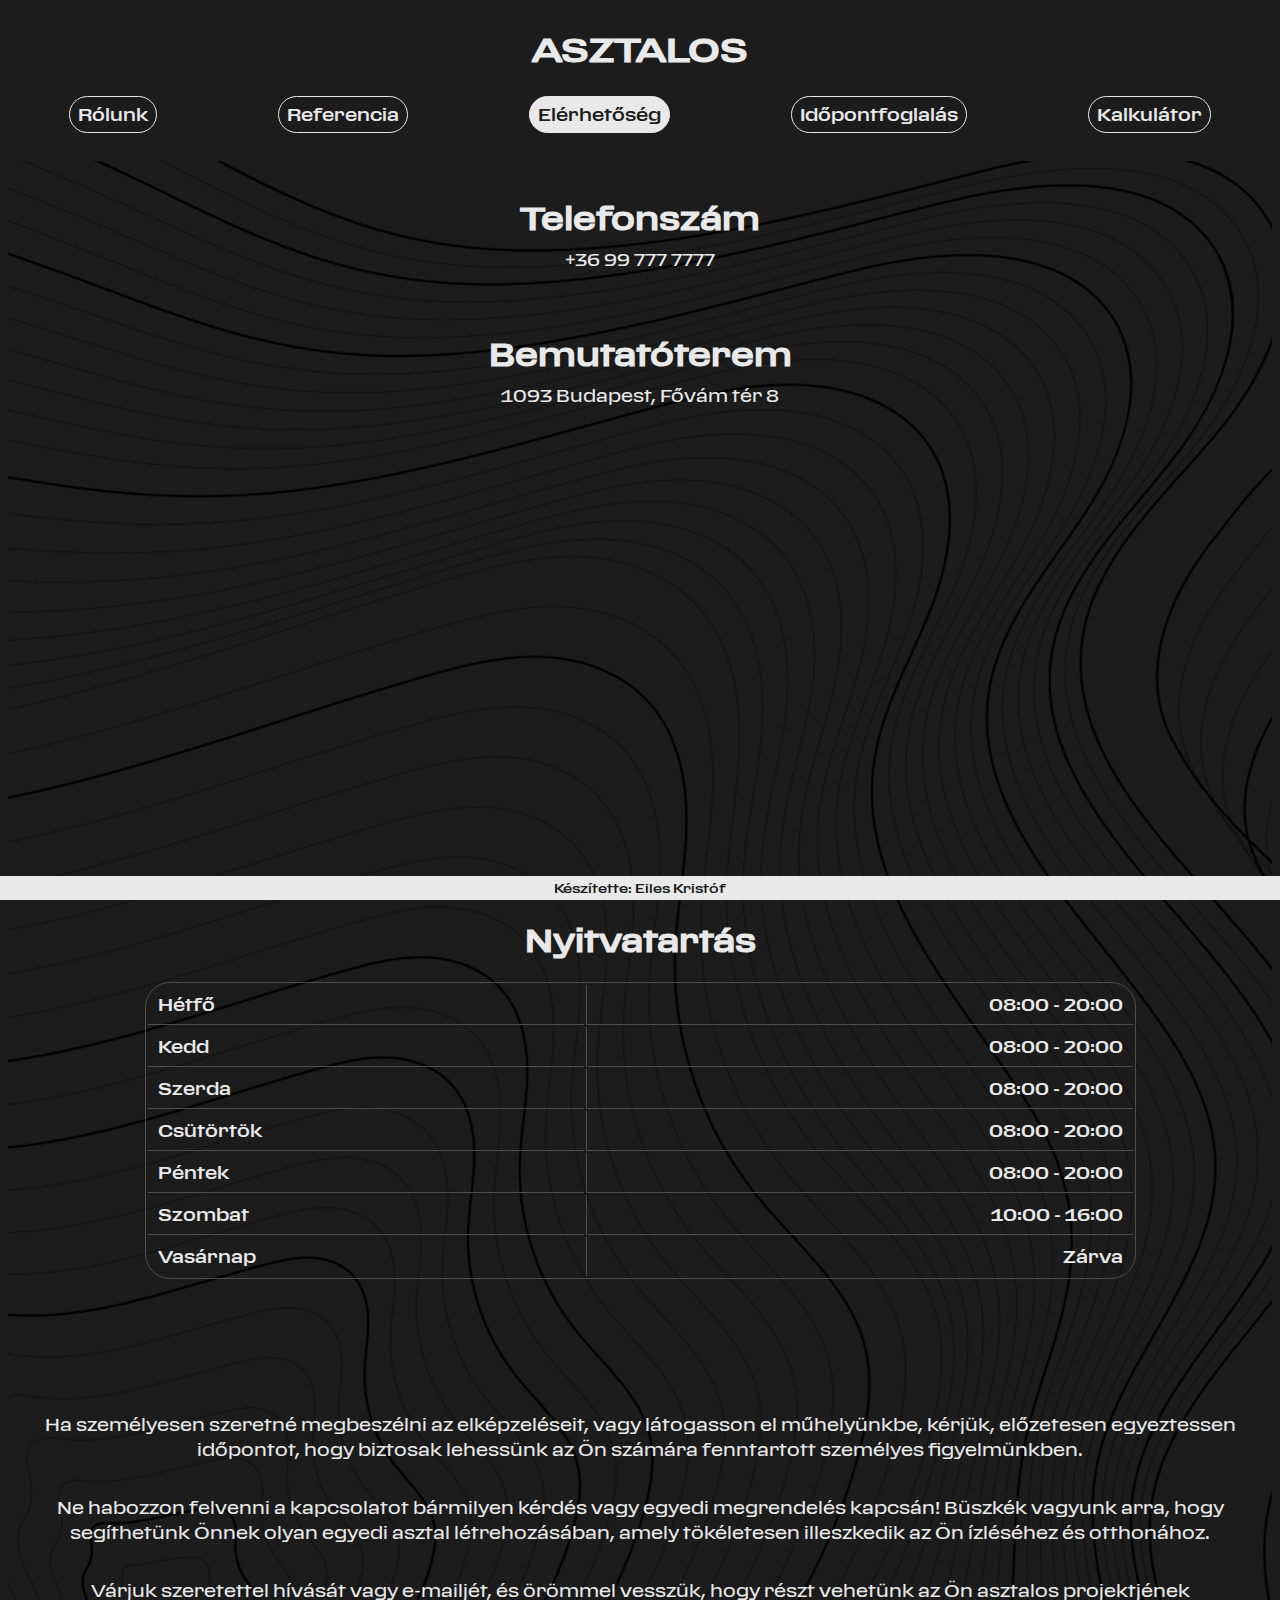
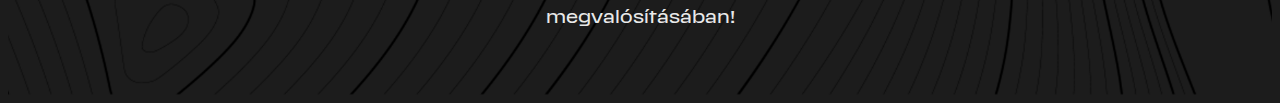
<file: elerhetoseg.html>
<!DOCTYPE html>
<html lang="hu">

<head>
    <meta charset="UTF-8">
    <meta name="viewport" content="width=device-width, initial-scale=1.0">
    <title>Elérhetőség</title>
    <meta name="author" content="Eiles Kristóf">
    <meta name="copyright" content="Tanulási célra">
    <meta name="description" content="Egy asztalos cég honlapja (html beadandó).">
    <link rel="stylesheet" href="css/style.css">
    <link rel="icon" type="image/x-icon" href="images/icons/favicon.png">
</head>

<body>
    <header>
        <h1>ASZTALOS</h1>
        <nav>
            <a href="index.html">Rólunk</a>
            <a href="referencia.html">Referencia</a>
            <a href="#" class="active">Elérhetőség</a>
            <a href="idopontfog.html">Időpontfoglalás</a>
            <a href="kalkulator.html">Kalkulátor</a>
        </nav>
    </header>
    <div class="container">
        <article>
            <h2>Telefonszám</h2>
            <p class="magyarazo"><a href="tel:+36997777777">+36 99 777 7777</a></p>
        </article>
        <article>
            <h2>Bemutatóterem</h2>
            <p class="magyarazo">1093 Budapest, Fővám tér 8</p>
            <iframe
                src="https://www.google.com/maps/embed?pb=!1m18!1m12!1m3!1d1348.1033825540153!2d19.057118509462562!3d47.485885268269975!2m3!1f0!2f0!3f0!3m2!1i1024!2i768!4f13.1!3m3!1m2!1s0x4741dc502488be69%3A0xc5b7e757fb438129!2sCorvinus%20University%20of%20Budapest!5e0!3m2!1sen!2shu!4v1700081649235!5m2!1sen!2shu"
                width="600" height="450" style="border:0;"></iframe>
        </article>
        <article>
            <h2>Nyitvatartás</h2>
            <table class="nyitvatartas">
                <tr>
                    <td class="balra">Hétfő</td>
                    <td class="jobbra">08:00 - 20:00</td>
                </tr>
                <tr>
                    <td class="balra">Kedd</td>
                    <td class="jobbra">08:00 - 20:00</td>
                </tr>
                <tr>
                    <td class="balra">Szerda</td>
                    <td class="jobbra">08:00 - 20:00</td>
                </tr>
                <tr>
                    <td class="balra">Csütörtök</td>
                    <td class="jobbra">08:00 - 20:00</td>
                </tr>
                <tr>
                    <td class="balra">Péntek</td>
                    <td class="jobbra">08:00 - 20:00</td>
                </tr>
                <tr>
                    <td class="balra">Szombat</td>
                    <td class="jobbra">10:00 - 16:00</td>
                </tr>
                <tr>
                    <td>Vasárnap</td>
                    <td class="jobbratolso">Zárva</td>
                </tr>
            </table>
        </article>
        <article class="szoveg">
            <p>
                Ha személyesen szeretné megbeszélni az elképzeléseit, vagy látogasson el műhelyünkbe, kérjük, előzetesen
                egyeztessen időpontot, hogy biztosak lehessünk az Ön számára fenntartott személyes figyelmünkben.
            </p>
            <p>
                Ne habozzon felvenni a kapcsolatot bármilyen kérdés vagy egyedi megrendelés kapcsán! Büszkék vagyunk
                arra, hogy segíthetünk Önnek olyan egyedi asztal létrehozásában, amely tökéletesen illeszkedik az Ön
                ízléséhez és otthonához.
            </p>
            <p>
                Várjuk szeretettel hívását vagy e-mailjét, és örömmel vesszük, hogy részt vehetünk az Ön asztalos
                projektjének megvalósításában!
            </p>
        </article>
    </div>
    <footer>
        Készítette: Eiles Kristóf
    </footer>
</body>

</html>
</file>
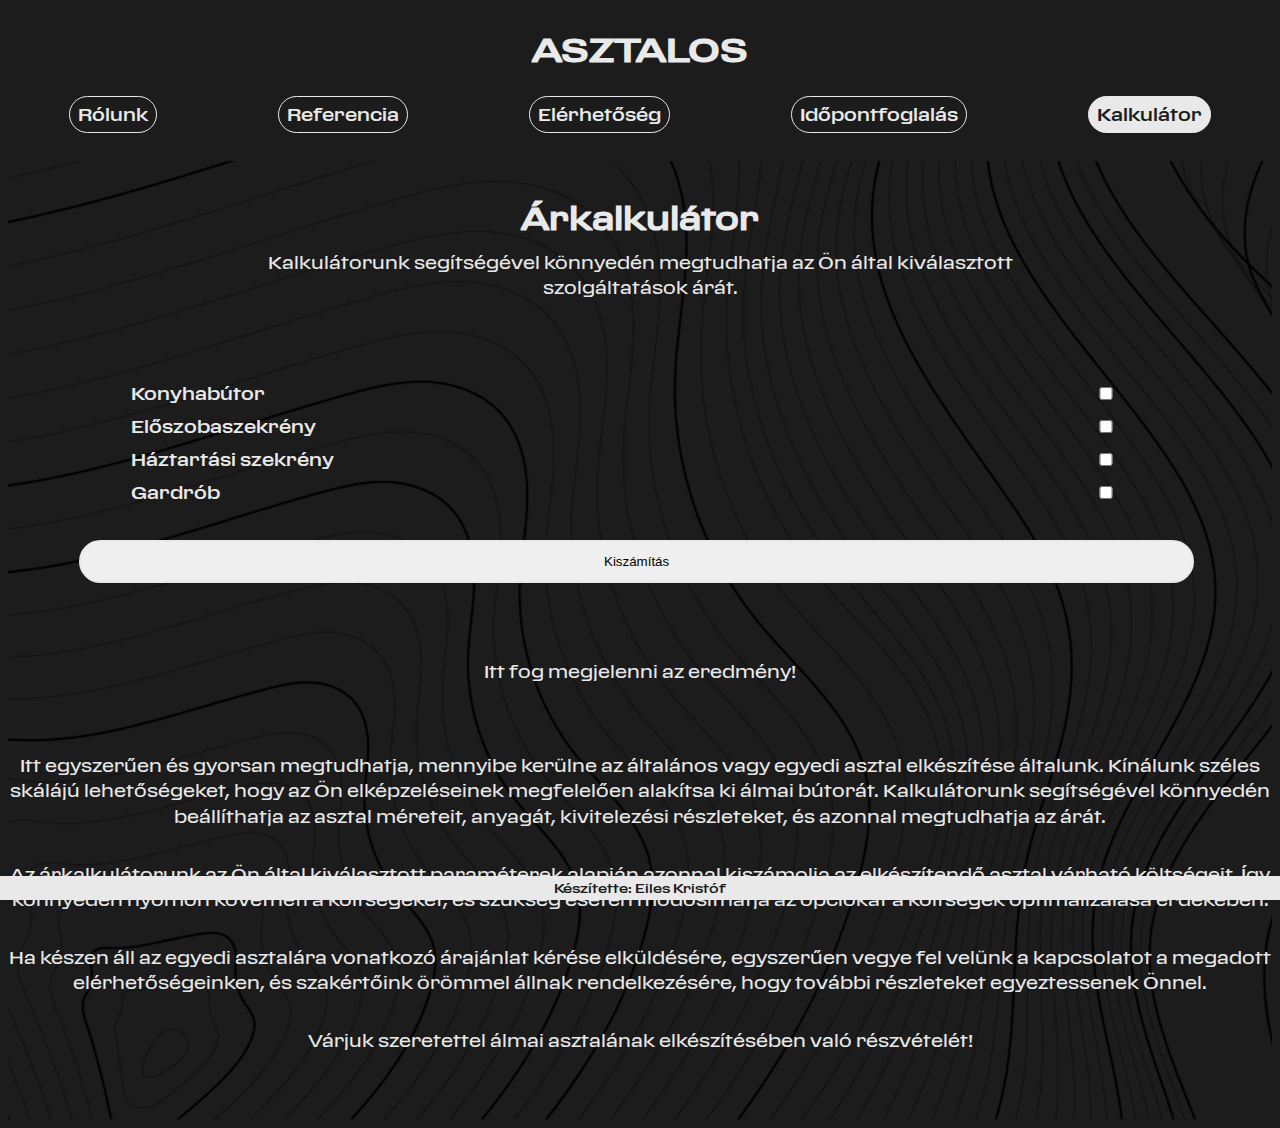
<file: kalkulator.html>
<!DOCTYPE html>
<html lang="hu">

<head>
    <meta charset="UTF-8">
    <meta name="viewport" content="width=device-width, initial-scale=1.0">
    <title>Kalkulátor</title>
    <meta name="author" content="Eiles Kristóf">
    <meta name="copyright" content="Tanulási célra">
    <meta name="description" content="Egy asztalos cég honlapja (html beadandó).">
    <link rel="stylesheet" href="css/style.css">
    <link rel="icon" type="image/x-icon" href="images/icons/favicon.png">
    <script src="js/kalkulator.js"></script>
</head>

<body>
    <header>
        <h1>ASZTALOS</h1>
        <nav>
            <a href="index.html">Rólunk</a>
            <a href="referencia.html">Referencia</a>
            <a href="elerhetoseg.html">Elérhetőség</a>
            <a href="idopontfog.html">Időpontfoglalás</a>
            <a href="#" class="active">Kalkulátor</a>
        </nav>
    </header>
    <div class="container">
        <article class="arkalkulator">
            <h2>Árkalkulátor</h2>
            <p class="idopontleir">
                Kalkulátorunk segítségével könnyedén megtudhatja az Ön által kiválasztott szolgáltatások árát.
            </p>
        </article>
        <article class="kalkulator">
            <form>
                <table class="kalkulator">
                    <tr>
                        <td>
                            <label for="checkbox1">Konyhabútor</label>
                        </td>
                        <td class="kivalaszt">
                            <input type="checkbox" id="checkbox1" value="1500000">
                        </td>
                    </tr>
                    <tr>
                        <td>
                            <label for="checkbox2">Előszobaszekrény</label>
                        </td>
                        <td class="kivalaszt">
                            <input type="checkbox" id="checkbox2" value="400000">
                        </td>
                    </tr>
                    <tr>
                        <td>
                            <label for="checkbox3">Háztartási szekrény</label>
                        </td>
                        <td class="kivalaszt">
                            <input type="checkbox" id="checkbox3" value="200000">
                        </td>
                    </tr>
                    <tr>
                        <td>
                            <label for="checkbox4">Gardrób</label>
                        </td>
                        <td class="kivalaszt">
                            <input type="checkbox" id="checkbox4" value="200000">
                        </td>
                    </tr>
                </table>

                <button type="button" class="eredmeny" onclick="calculateSum()">Kiszámítás</button>
            </form>
        </article>
        <article>
            <p id="eredmeny" class="szoveg">Itt fog megjelenni az eredmény!</p>
        </article>
        <article class="szoveg">
            <p>
                Itt egyszerűen és gyorsan megtudhatja, mennyibe kerülne az általános vagy egyedi asztal elkészítése
                általunk. Kínálunk széles skálájú lehetőségeket, hogy az Ön elképzeléseinek megfelelően alakítsa ki
                álmai bútorát. Kalkulátorunk segítségével könnyedén beállíthatja az asztal méreteit, anyagát,
                kivitelezési részleteket, és azonnal megtudhatja az árát.
            </p>
            <p>
                Az árkalkulátorunk az Ön által kiválasztott paraméterek alapján azonnal kiszámolja az elkészítendő
                asztal várható költségeit. Így könnyedén nyomon követheti a költségeket, és szükség esetén módosíthatja
                az opciókat a költségek optimalizálása érdekében. <br>
            </p>
            <p>
                Ha készen áll az egyedi asztalára vonatkozó árajánlat kérése elküldésére, egyszerűen vegye fel velünk a
                kapcsolatot a megadott elérhetőségeinken, és szakértőink örömmel állnak rendelkezésére, hogy további
                részleteket egyeztessenek Önnel.
            </p>
            <p>
                Várjuk szeretettel álmai asztalának elkészítésében való részvételét!
            </p>

        </article>
    </div>
    <footer>
        Készítette: Eiles Kristóf
    </footer>
</body>

</html>
</file>
<file: css/style.css>
* {
    box-sizing: border-box;
  }


/* Alap részek */

html{
    padding: 0;
    margin: 0;
}

body{
    background-color: #1c1c1c;
    font-family: myFontMedium;
}

/* Betütipusok */

@font-face {
    font-family: myFontMedium;
    src: url(../fonts/Ferrari-SansMedium.ttf);
}

@font-face {
    font-family: myFontRegular;
    src: url(../fonts/Ferrari-SansRegular.ttf);
}

/* Semantic Elements */

article{
    display: flex;
    flex-direction: column;
}

aside{
    display: flex;
}

header{
    display: flex;
    flex-direction: column;
    text-align: center;
    color: #e9e9e9;
    background-color: #1c1c1c;
    margin-bottom: 25px;
}

footer {
    position: fixed;
    left: 0;
    bottom: 0;
    width: 100%;
    text-align: center;
    color: #1c1c1c;
    background-color: #e9e9e9;
    padding: 5px;
    font-size: 12px;
}

nav{
    display: flex;
    flex-direction: column;
}

nav a{
    text-decoration: none;
    padding: 8px;
    margin: 3px;
    border: solid 1px #e9e9e9;
    color: #e9e9e9;
    border-radius: 150px;
}

nav a:hover {
    background-color: #525252;
    transform: scale(1.02);
}

nav a.active {
    background-color: #e9e9e9;
    color: #1c1c1c;
}

/* Container */

.container{
    display: flex;
    flex-direction: column;
    flex-wrap: wrap;
    justify-content: space-around;
    background-image: url(../images/pictures/lines.png);
    background-repeat: no-repeat;
    background-size: 180%;
    background-position: bottom;
}

.container>* {
	height: fit-content;
    margin: 1%;
}

/* Címek */

h1{
    margin-bottom: 25px;
}

h2{
    font-size: 30px;
    text-align: center;
    color: #e9e9e9;
}

/* Index - Rólunk oladal */

article.kepek{
    margin-top: 40px;
    border: solid 1px #4f4f4f;
    border-radius: 30px;
    text-align: center;
    color: #e9e9e9;
}

article.kepek img{
    height: auto;
    max-width:100%;
    border: solid 1px #4f4f4f;
    border-radius: 30px;
}

aside.kephez{
    text-align: center;
    font-size: 30px;
    color: #e9e9e9;
}

article.csillag{
    align-items: center;
    text-align: center;
    font-size: 25px;
    color: #e9e9e9;
}

article.csillag p{
    margin: 0;
}

.ertekeles{
    max-width:80%;
    margin-left: auto;
    margin-right: auto;
    font-family: myFontRegular;
}

.ertekeles_kicsi{
    font-family: myFontRegular;
    margin: 0;
    font-size: 17px;
}

article.csillag img{
    margin-top: 20px;
    max-width:50%;
    margin-bottom: 10px;

}

.lepesek{
    display: flex;
    justify-content: center;
    flex-direction: column;
    flex-wrap: wrap;
}

.lepesek article{
    margin-top: 20px;
    border: solid 1px #4f4f4f;
    border-radius: 30px;
    text-align: center;
    color: #e9e9e9;
}

.lepesek article p{
    max-width: 80%;
    margin-left: auto;
    margin-right: auto;
    margin-bottom: 25px;
}

.ikonok{
    margin-top: 10px;
    max-width:20%;
    margin-left: auto;
    margin-right: auto;
}

/* Időpontfoglalás - form */

label{
    display: flex;
    color: #e9e9e9;
    align-items: center;

}

table{
    width: 100%;
    margin: 0;
    padding: 0;
}

form{
    margin-bottom: 40px;
}

input{
    width: auto;
    padding: 12px;
    margin: 8px;
    border: 2px solid #e9e9e9;
    border-radius: 30px;
    width: 98%;
}

button{
    width: auto;
    padding: 12px;
    margin: 8px;
    border: 2px solid #e9e9e9;
    border-radius: 30px;
    width: 98%;
}

select{
    width: auto;
    padding: 12px;
    margin: 8px;
    border: 2px solid #e9e9e9;
    border-radius: 30px;
    width: 98%;
}

td{
    color: #e9e9e9;
}

.kivalaszt{
    width: 10%;
    margin-left: 0px;
}

.idopontleir{
    margin-top: -10px;
    margin-bottom: 50px;
    text-align: center;
    color: #e9e9e9;
    width: 70%;
    margin-left: auto;
    margin-right: auto;
    font-family: myFontRegular;
    line-height: 1.6;
}

label.error {
    color: #e9e9e9;
    font-size: small;
}

.szine{
    height: 40px;
}

/* Elérhetőségek */

.magyarazo{
    margin-top: -10px;
    text-align: center;
    color: #e9e9e9;
    width: 70%;
    margin-left: auto;
    margin-right: auto;
    font-family: myFontRegular;
}

.magyarazo a{
    text-decoration: none;
    color: #e9e9e9;
}

iframe{
    margin-left: auto;
    margin-right: auto;
    max-width: 98%;
    border-radius: 25px;
}

.nyitvatartas{
    max-width: 80%;
    margin-left: auto;
    margin-right: auto;
    border: solid 1px #4f4f4f;
    border-radius: 25px;
}

.nyitvatartas td{
    padding: 10px;
}

.nyitvatartas td.jobbra{
    border-left: solid 1px #4f4f4f;
    border-bottom: solid 1px #4f4f4f;
    text-align: right;
}

.nyitvatartas td.jobbratolso{
    border-left: solid 1px #4f4f4f;
    text-align: right;
}

.nyitvatartas td.balra{
    border-bottom: solid 1px #4f4f4f;
}

/* Kalkulátor */

.eredmeny {
    width: auto;
    padding: 12px;
    margin-top: 30px;
    margin-bottom: 20px;
    border: 2px solid #e9e9e9;
    border-radius: 30px;
    width: 98%;
}

.felkover{
    font-weight: bold;
}

.kalkulator{
    width: 90%;
    margin-left: auto;
    margin-right: auto;
}
.galleria {
    margin: 3em;
    border-radius: 15px;
    width: 90vw;
    height: 70vw;
    max-height: 80%;
    max-width: 80%;
    margin-left: auto;
    margin-right: auto;
}

.szoveg{
    margin-top: -10px;
    margin-bottom: 50px;
    text-align: center;
    color: #e9e9e9;
    margin-left: auto;
    margin-right: auto;
    font-family: myFontRegular;
    line-height: 1.6;
}

@media all and (min-width: 1385px) {
    .container{
        flex-direction: row;
    }

    header{
        margin-left: 30px;
        text-align: left;
        flex-direction: row;
    }
    h1{
        flex-basis: 40%;
    }
    nav{
        display: flex;
        flex-direction: row;
        justify-content: end;
        flex-basis: 60%;
        justify-content: space-around;
    }
    nav a{
        text-decoration: none;
        border: solid 1px #e9e9e9;
        padding: 8px 20px;
        color: #e9e9e9;
        border-radius: 30px;
        margin: auto;
    }
    .kepek{
        flex-basis: 58%;
    }
    .csillag{
        flex-basis: 38%;
        margin-top: auto;
        margin-bottom: auto;
    }
    .csillag img{
        margin-top: 20px;
        width:40%;
        margin-bottom: 10px;
    }
    .ertekeles{
        max-width:80%;
        margin-left: auto;
        margin-right: auto;
        font-size: 40px;
    }
    .ertekeles_kicsi{
        margin: 0;
        font-size: 27px;
    }
    .lepesek{
        justify-content: center;
        flex-direction: row;
        flex-wrap: wrap;
    }
    .lepesek article{
        flex-basis: 25%;
        margin: 25px;
    }
    .telefonszam{
        flex-basis: 18%;
    }
    .bemutatoterem{
        flex-basis: 38%;
    }
    .nyitvatartasbox{
        flex-basis: 38%;
    }
    .kalkulator{
        flex-basis: 38%;
    }
    .arkalkulator{
        flex-basis: 58%;
    }
    .forme {
        flex-basis: 35%;
    }
}
@media all and (min-width: 768px) and (max-width: 1384px) {
    nav{
        display: flex;
        flex-direction: row;
        justify-content: end;
        flex-basis: 60%;
        justify-content: space-around;
    }
    .csillag{
        flex-basis: 38%;
        margin-top: auto;
        margin-bottom: auto;
    }
    .csillag img{
        margin-top: 20px;
        width:40%;
        margin-bottom: 10px;
    }
    .ertekeles{
        max-width:80%;
        margin-left: auto;
        margin-right: auto;
        font-size: 40px;
    }
    .lepesek{
        justify-content: center;
        flex-direction: row;
        flex-wrap: wrap;
    }
    .lepesek article{
        flex-basis: 25%;
        margin: 20px;
    }
}
</file>
